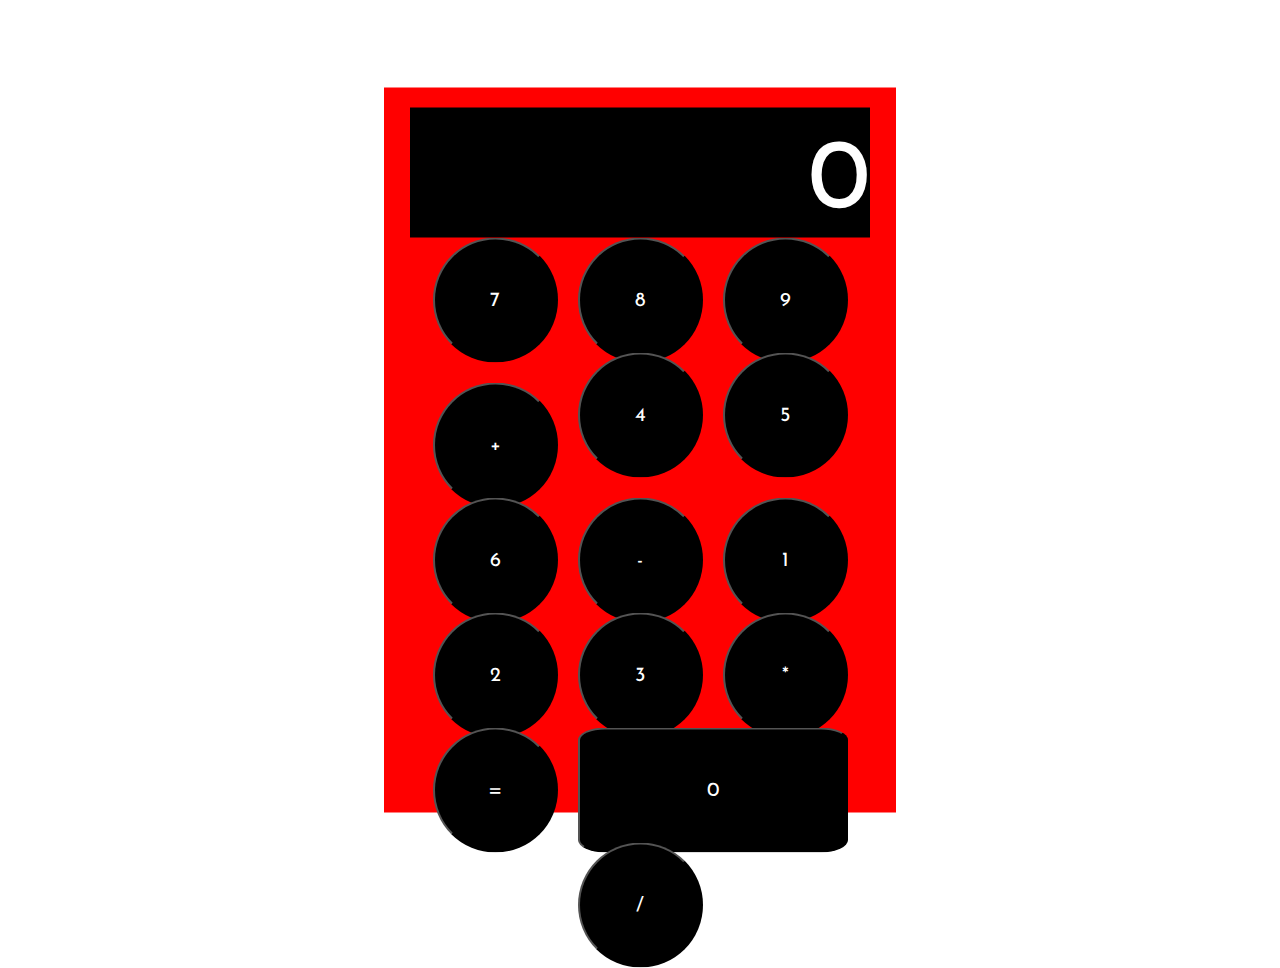
<file: calculator.html>
<!DOCTYPE html>
<html lang="en">
	<meta charset="utf-8"/>
	<meta name="viewport" content="width=device-width, initial-scale=1.0" />
	<link rel="stylesheet" href="calculator.css"/>
	<link rel="preconnect" href="https://fonts.googleapis.com">
	<link rel="preconnect" href="https://fonts.gstatic.com" crossorigin>
	<link href="https://fonts.googleapis.com/css2?family=Josefin+Sans:ital,wght@0,100..700;1,100..700&display=swap" rel="stylesheet">
	<body>
	<div class="frame">
		<div class="display"><p id="number">0</p></div>
		<button class = "top" id="7" accesskey="7"><p>7</p></button>
		<button class = "top" id="8" accesskey="8"><p>8</p></button>
		<button class = "top" id="9" accesskey="9"><p>9</p></button>
		<button class = "top" id="+" accesskey="+"><p>+</p></button>
		<button id="4" accesskey="4"><p>4</p></button>
		<button id="5" accesskey="5"><p>5</p></button>
		<button id="6" accesskey="6"><p>6</p></button>
		<button id="-" accesskey="-"><p>-</p></button>
		<button accesskey="1" id="1"><p>1</p></button>
		<button id="2" accesskey="2"><p>2</p></button>
		<button id="3" accesskey="3"><p>3</p></button>
		<button id="*" accesskey="*"><p>*</p></button>
		<button id="=" accesskey="="><p>=</p></button>
		<button class="zero" id="0" accesskey="0"><p>0</p></button>
		<button id="/" accesskey="/"><p>/</p></button>
	</div>
	<script src="calculator.js"></script>
	</body>
</html>
</file>
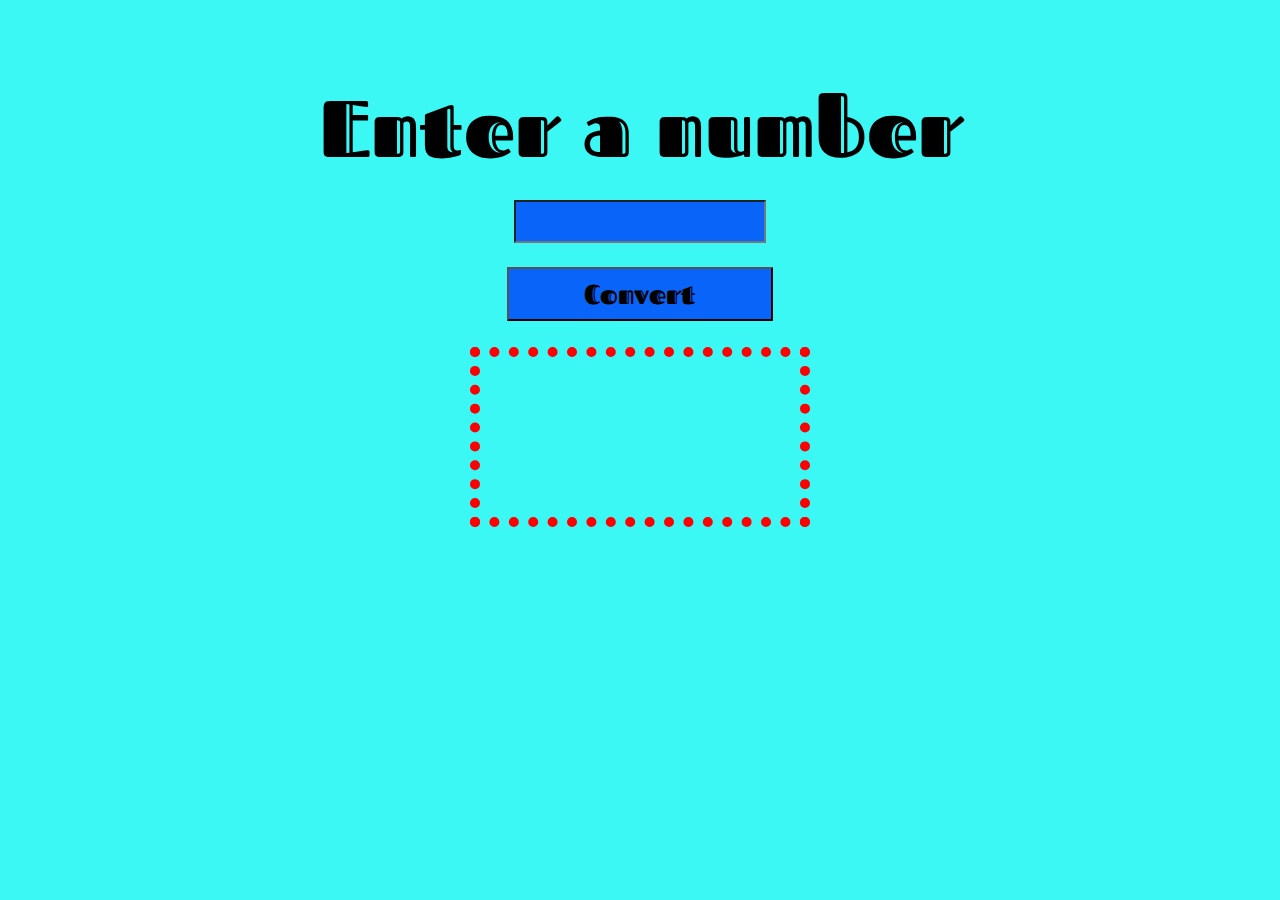
<file: roman.html>
<html>
  <body>
    <link rel="preconnect" href="https://fonts.googleapis.com">
    <link rel="preconnect" href="https://fonts.gstatic.com" crossorigin>
    <link href="https://fonts.googleapis.com/css2?family=Fascinate+Inline&family=Jaro:opsz@6..72&display=swap" rel="stylesheet">
    <link href="roman.css" rel="stylesheet"/>
    <h2>Enter a number</h2> 
    <input id="number"/>
    <button id="convert-btn"><p>Convert</p></button>
    <div id="output-border"><span id = "output"/></div>
    <script src="roman.js"></script>
  </body>
</html>
</file>
<file: calculator.css>
.frame{
	display: flex;
	flex-wrap: wrap;
	gap: 20px;
	justify-content: center;
	width: 40%;
	height: 725px;
	background-color: red;
	/* Center vertically and horizontally */
	position: absolute;
	top: 50%;
	left: 50%;
	transform: translate(-50%, -50%);
}
.display{
	width: 90%;
	height: 130px;
	background-color: black;
	margin-top: 20px;
	margin-bottom: -20px;
}

button:not(.zero){
	display: flex;
	width: 125px;
	height: 125px;
	border-radius: 100%;
	background-color: black;
	color: white;
	font-size: 20px;
}

button:not(.top){
	margin-top: -1.5em;
}

p{
	margin: auto;
	font-family: "Josefin Sans", sans-serif;
}

.zero{
	display:flex;
	width: 270px;
	height: 125px;
	background-color: black;
	color: white;
	font-size: 20px;
	border-radius: 10%;
}

#number{
	position: relative;
	font-size: 100px;
	font-style: bold;
	color: white;
	text-align: right;
	top: 25px;
}
</file>
<file: roman.css>
html{
  background: #3BF8F5;
}

body{
  display: flex;
  flex-direction: column;
  align-items: center;
}

h2 {
  font-family: "Fascinate Inline";
  font-size: 5em;
  margin-bottom: 0.25em;
}

p{
  font-family: "Fascinate Inline";
  font-size: 2em;
  margin: auto;
}

#number{
  width: 20%;
  background-color:#0965F9;
  color: #F9AA6C;
  font-size: 2em;
  margin-bottom: 0.75em;
  text-align: center;
}

button{
  height: 4em;
  width: 20em;
  background-color: #0965F9;
  margin-bottom: 2em;
}

button:hover{
  background-color: #FC97D6;
  cursor: pointer;
}


#output{
  display: flex;
  align-items: center;
  justify-content: center;
  text-align: center;
  font-family: "Fascinate Inline";
  font-size: 2em;
  color: #0965F9;
  border: 10px dotted red;
  height: 5em;
  width: 10em;
}
</file>
